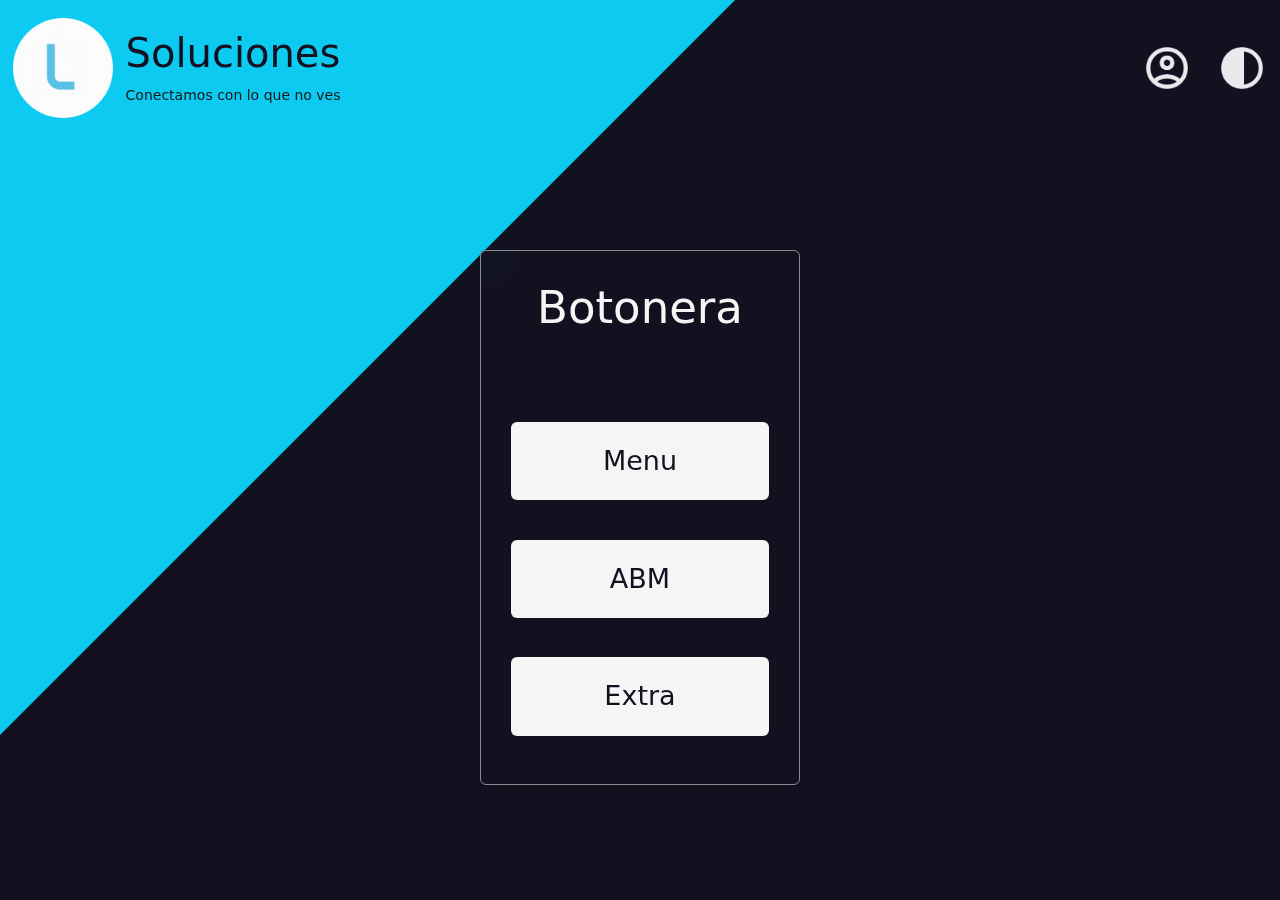
<file: index.html>
<!DOCTYPE html>
<html lang="en">
    <head>
        <meta charset="UTF-8" />
        <meta name="viewport" content="width=device-width, initial-scale=1.0" />
        <title>Lazarillo</title>
        <link href="https://cdn.jsdelivr.net/npm/bootstrap@5.3.3/dist/css/bootstrap.min.css" rel="stylesheet" integrity="sha384-QWTKZyjpPEjISv5WaRU9OFeRpok6YctnYmDr5pNlyT2bRjXh0JMhjY6hW+ALEwIH" crossorigin="anonymous" />
        <link rel="stylesheet" href="mainStyle.css" />
        <link rel="shortcut icon" href="bin/LazarilloIconBlack.png"/>
    </head>
    <body>
        <div class="detail"></div>
        <section class="header">
            <div class="header-title">
                <a>
                  <img id="theme-icon" src="bin/LazarilloIconWhite.png" class="rounded" alt="Lazarillo" height="100px" width="100px" />
                </a>
                <div class="title-divider">
                  <h3>Soluciones</h3>
                  <small>Conectamos con lo que no ves</small>
                </div>
            </div>
            <div class="items-header">
                <div class="options">
                    <div class="extra-options">
                        <img id="theme-profile" src="bin/perfil.png" alt="Perfil" height="50px" width="50px"/>
                    </div>
                    <div id="theme-toggle" class="extra-options" >
                        <img id="theme-contrast" src="bin/tema.png" alt="Contraste" height="50px" width="50px">
                    </div>
                </div>
            </div>
        </section>
        <section class="main">
            <div class="extra"></div>
            <div class=" botonera rounded">
                <div class="botonera-title rounded">
                    <h1>Botonera</h1>
                </div>
                <div class="botonera-content rounded">
                    <a class="botones rounded" href="MenuTables/tables.html">Menu</a>
                    <a class="botones rounded">ABM</a>
                    <a class="botones rounded">Extra</a>
                </div>
            </div>
            <div class="extra"></div>
        </section>
        <script src="mainScript.js"></script>
    </body>
</html>
</file>
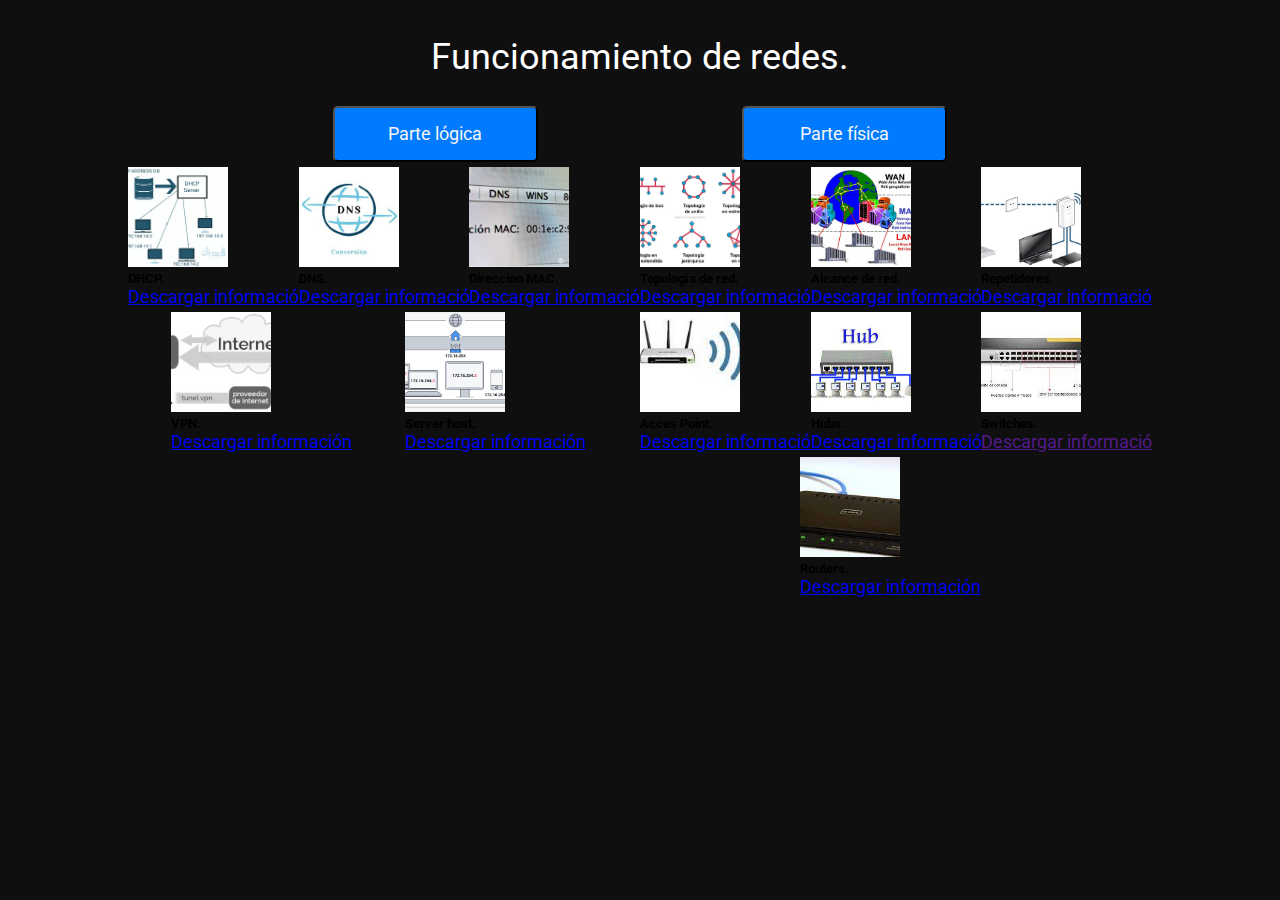
<file: html/index.html>
<!DOCTYPE html>
<html lang="en">
<head>
    <meta charset="UTF-8">
    <meta name="viewport" content="width=device-width, initial-scale=1.0">
    <title>Indice trabajo</title>
    <link href="https://cdn.jsdelivr.net/npm/bootstrap@5.0.2/dist/css/bootstrap.min.css" rel="stylesheet" integrity="sha384-EVSTQN3/azprG1Anm3QDgpJLIm9Nao0Yz1ztcQTwFspd3yD65VohhpuuCOmLASjC" crossorigin="anonymous">
    <link href="../css/style.css" rel="stylesheet">
</head>
<body>
    <div class="marcofather">
        <div class="title">
            Funcionamiento de redes.
        </div>
        <div class="rowcontainer">
            <button class="buttonbox" type="button" data-bs-toggle="collapse" data-bs-target="#softwareShow" aria-expanded="false" aria-controls="softwareShow" >Parte lógica</button>
            <button class="buttonbox" type="button" data-bs-toggle="collapse" data-bs-target="#hardwareShow" aria-expanded="false" aria-controls="hardwareShow">Parte física</button>
        </div>        
        <div class="boxCards">
            <!--
                Mostrar contenido sobre parte lógica de redes
            -->
            <div class="aboutusone">
                <div class="aboutustwo">
                    <div class="collapse" id="softwareShow">
                        <div id="dhcp" class="card cardOne" style="width: 12rem;">
                            <img src="../media/img/dhcpred.jpg" height="100px" width="100px" class="card-img-top"alt="">
                            <div class="card-body">
                                <h5 class="card-title">DHCP.</h5>
                                <p class="card-text">
                                <a href="../media/softwaredocs/dhcp.pdf">Descargar información</a>
                                </p>
                            </div>
                        </div>
                    </div>
                    <div class="collapse" id="softwareShow">
                        <div id="dns" class="card cardTwo" style="width: 12rem;">
                            <img src="../media/img/dnsred.jpg"  height="100px" width="100px" class="card-img-top"alt="">
                            <div class="card-body">
                                <h5 class="card-title">DNS.</h5>
                                <p class="card-text">
                                    <a href="../media/softwaredocs/dns.pdf"">Descargar información</a>
                                </p>
                            </div>
                        </div>
                    </div>
                    <div class="collapse" id="softwareShow">
                           <div id="mac" class="card cardThree" style="width: 12rem;">
                            <img src="../media/img/direccionmacred.jpg"  height="100px" width="100px" class="card-img-top"alt="">
                            <div class="card-body">
                                <h5 class="card-title">Direccion MAC.</h5>
                                <p class="card-text">
                                    <a href="../media/softwaredocs/mac.pdf"">Descargar información</a>
                                </p>
                            </div>
                        </div>
                    </div>
                </div>
                <div class="aboutustwo">
                    <div class="collapse" id="softwareShow">
                     <div id="vpn" class="card cardFour" style="width: 12rem;">
                        <img src="../media/img/vpnred.jpg"  height="100px" width="100px" class="card-img-top"alt="">
                        <div class="card-body">
                            <h5 class="card-title">VPN.</h5>
                            <p class="card-text">
                                <a href="../media/softwaredocs/vpn.pdf"">Descargar información</a>
                            </p>
                        </div>
                    </div>
                    </div>
                    <div class="collapse" id="softwareShow">
                        <div id="ip" class="card cardFive" style="width: 12rem;">
                            <img src="../media/img/direccionipred.webp"  height="100px" width="100px" class="card-img-top"alt="">
                            <div class="card-body">
                                <h5 class="card-title">Server host.</h5>
                                <p class="card-text">
                                    <a href="../media/softwaredocs/serverhost.pdf"">Descargar información</a>
                                </p>
                            </div>
                        </div>
                    </div>
                </div>    
            </div>
        <!--
            Mostrar contenido sobre parte fisica de redes
        -->
            <div class="aboutusone">
                <div class="aboutustwo">
                    <div class="collapse" id="hardwareShow">
                        <div id="topologiadered" class="card cardOne" style="width: 12rem;">
                            <img src="../media/img/Topologiared.webp"  height="100px" width="100px" class="card-img-top"alt="">
                            <div class="card-body">
                                <h5 class="card-title">Topología de red.</h5>
                                <p class="card-text">
                                    <a href="../media/hardwaredocs/topologiasdered.pdf">Descargar información</a>
                                </p>
                            </div>
                        </div>
                    </div>
                    <div class="collapse" id="hardwareShow">
                        <div id="alcancedered" class="card cardTwo" style="width: 12rem;">
                            <img src="../media/img/Alcancered.jpg"  height="100px" width="100px" class="card-img-top"alt="">
                            <div class="card-body">
                                <h5 class="card-title">Alcance de red.</h5>
                                <p class="card-text">
                                    <a href="../media/hardwaredocs/alcancesdered.pdf">Descargar información</a>
                                </p>
                            </div>
                        </div>
                    </div>
                    <div class="collapse" id="hardwareShow">
                           <div id="repetidor" class="card cardThree" style="width: 12rem;">
                            <img src="../media/img/Repetidorred.jpg"  height="100px" width="100px" class="card-img-top"alt="">
                            <div class="card-body">
                                <h5 class="card-title">Repetidores.</h5>
                                <p class="card-text">
                                    <a href="../media/hardwaredocs/repetidoresdered.pdf">Descargar información</a>
                                </p>
                            </div>
                        </div>
                    </div>
                </div>
                <div class="aboutustwo">
                    <div class="collapse" id="hardwareShow">
                     <div id="accespoint" class="card cardFour" style="width: 12rem;">
                        <img src="../media/img/accespointred.jfif"  height="100px" width="100px" class="card-img-top"alt="">
                        <div class="card-body">
                            <h5 class="card-title">Acces Point.</h5>
                            <p class="card-text">
                                <a href="../media/hardwaredocs/accespointdered.pdf">Descargar información</a>
                            </p>
                        </div>
                    </div>
                    </div>
                    <div class="collapse" id="hardwareShow">
                        <div id="hub" class="card cardFive" style="width: 12rem;">
                            <img src="../media/img/Hubred.jfif"  height="100px" width="100px" class="card-img-top"alt="">
                            <div class="card-body">
                                <h5 class="card-title">Hubs.</h5>
                                <p class="card-text">
                                    <a href="../media/hardwaredocs/hubdered.pdf">Descargar información</a>
                                </p>
                            </div>
                        </div>
                    </div>
                    <div class="collapse" id="hardwareShow">
                         <div id="switch" class="card cardSix" style="width: 12rem;">
                            <img src="../media/img/Switchred.jfif"  height="100px" width="100px" class="card-img-top"alt="">
                            <div class="card-body">
                                <h5 class="card-title">Switches.</h5>
                                <p class="card-text">
                                    <a href="../media/hardwaredocs/switchdered.pdf">
                                        <a href="">Descargar información</a>
                                    </a>
                                </p>
                            </div>
                        </div>
                    </div>
                </div>
                <div class="aboutustwo">
                    <div class="collapse" id="hardwareShow">
                        <div id="router" class="card cardSeven" style="width: 12rem;">
                            <img src="../media/img/Routerred.jfif"  height="100px" width="100px" class="card-img-top"alt="">
                            <div class="card-body">
                                <h5 class="card-title">Routers.</h5>
                                <p class="card-text">
                                    <a href="../media/hardwaredocs/routerdered.pdf">Descargar información</a>
                                </p>
                            </div>
                        </div>
                    </div>
                </div>
              </div>
   
        </div>
    </div>
    <script src="https://cdn.jsdelivr.net/npm/bootstrap@5.0.2/dist/js/bootstrap.bundle.min.js" integrity="sha384-MrcW6ZMFYlzcLA8Nl+NtUVF0sA7MsXsP1UyJoMp4YLEuNSfAP+JcXn/tWtIaxVXM" crossorigin="anonymous"></script>
</body>
</html>
</file>
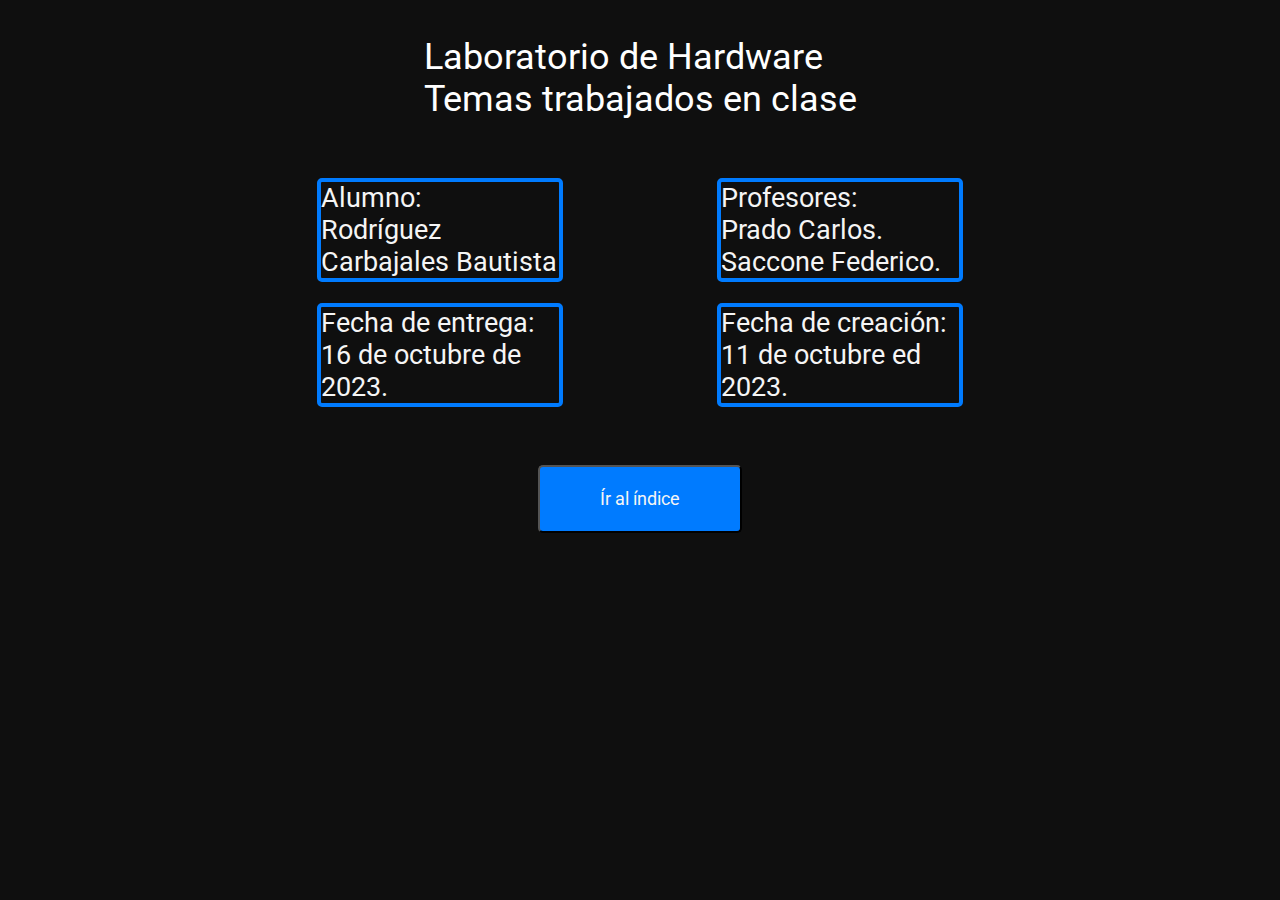
<file: main.html>
<!DOCTYPE html>
<html lang="en">
<head>
    <meta charset="UTF-8">
    <meta name="viewport" content="width=device-width, initial-scale=1.0">
    <title>Trabajo Laboratorio de Hardware</title>
    <link href="css/style.css" rel="stylesheet">
</head>
<body>
    <div class="marcofather">
        <div class="title">
            Laboratorio de Hardware<br>Temas trabajados en clase
        </div>
       
        <div class="infogridcontainer">
            <div class="selfcard student-area">
                <p>
                    Alumno: <br>
                    Rodríguez Carbajales Bautista
                </p>
            </div>
            <div class="selfcard professor-area">
                <p>
                    Profesores: <br>
                    Prado Carlos. <br>
                    Saccone Federico.
                </p>
            </div>
            <div class="selfcard entrega-area">
                <p>
                    Fecha de entrega: <br>
                    16 de octubre de 2023.
                </p>
            </div>
            <div class="selfcard creacion-area">
                <p>
                    Fecha de creación: <br>
                    11 de octubre ed 2023.
                </p>
            </div>
            
        </div>
        <div class="rowcontainer">
            <button class="buttonbox" type="button" onclick="location.href='html/index.html'">Ír al índice</button>  
        </div>
    </div>
    
 
</body>
</html>
</file>
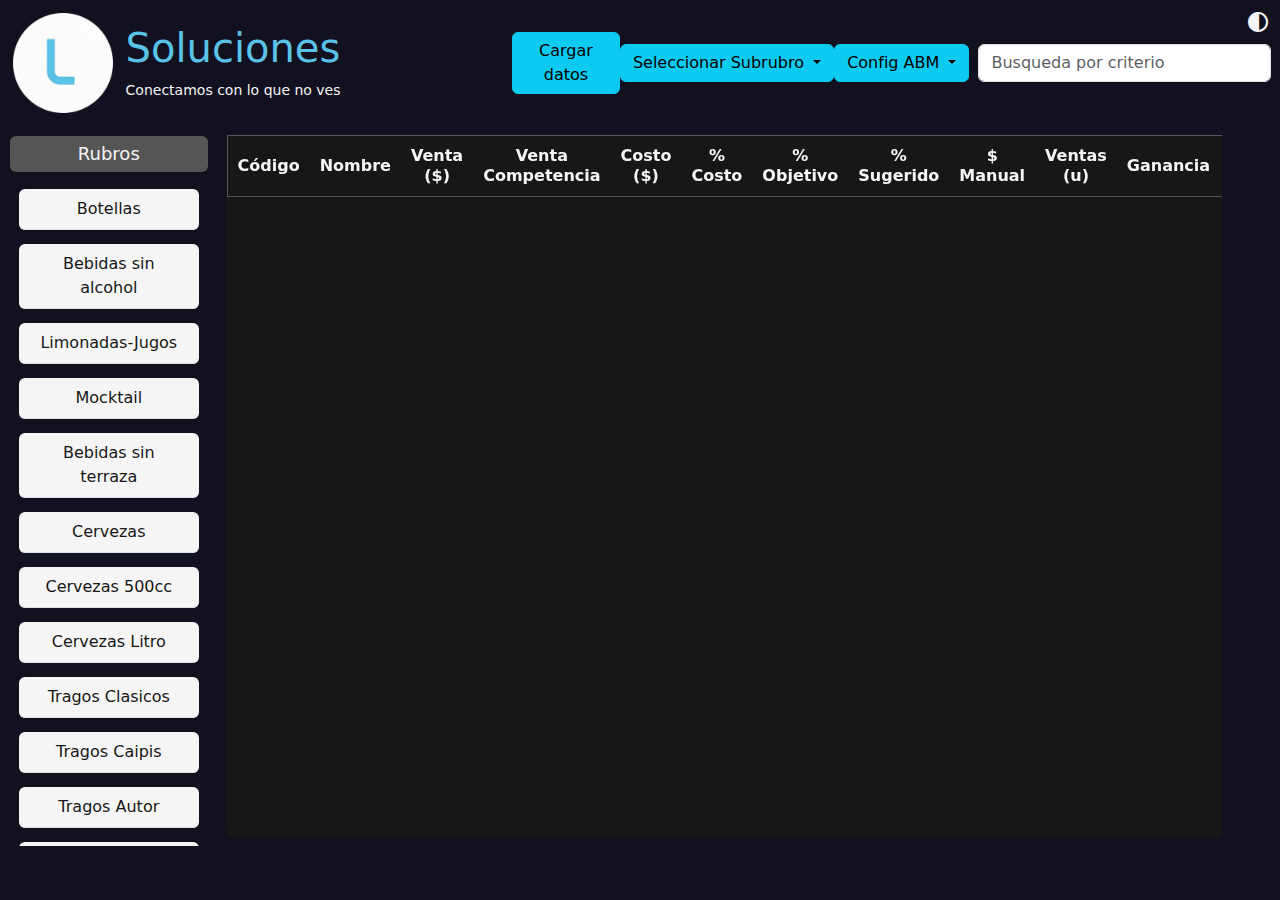
<file: MenuTables/tables.html>
<!DOCTYPE html>
<html lang="es">
  <head>
    <meta charset="UTF-8" />
    <meta name="viewport" content="width=device-width, initial-scale=1.0" />
    <title>Lazarillo</title>
    <link href="https://cdn.jsdelivr.net/npm/bootstrap@5.3.3/dist/css/bootstrap.min.css" rel="stylesheet" integrity="sha384-QWTKZyjpPEjISv5WaRU9OFeRpok6YctnYmDr5pNlyT2bRjXh0JMhjY6hW+ALEwIH" crossorigin="anonymous" />
    <link rel="stylesheet" href="tableStyle.css" />
    <link rel="shortcut icon" href="../bin/LazarilloIconBlack.png"/>
    <!--For embed Google icon code-->
    <link rel="stylesheet" href="https://fonts.googleapis.com/css2?family=Material+Symbols+Outlined:opsz,wght,FILL,GRAD@24,400,0,0&icon_names=contrast" />
  </head>

  <body>
    <button id="theme-toggle" class="theme-toggle">
      <span class="material-symbols-outlined button-toggle-mode" alt="Toggle Theme" height="30px" width="30px">
        contrast
      </span>
    </button>
    <!--Titulo,Filtros y Buscador-->
    <section class="header">
      <div class="title-header">
        <a href="../index.html">
          <img id="theme-icon" src="../bin/LazarilloIconWhite.png" class="rounded" alt="Lazarillo" height="100px" width="100px" />
        </a>
        <div class="title-divider">
          <h3>Soluciones</h3>
          <small>Conectamos con lo que no ves</small>
        </div>
      </div>
    
      <div class="items-header">
        <div class="dropdown-holder">
          <button class="btn btn-info" onclick="obtenerDatosMenu()">Cargar datos</button>
          <!--
          <div class="dropdown">
            <button class="btn btn-info dropdown-toggle" type="button" data-bs-toggle="dropdown" aria-expanded="false">
              Seleccionar Tabla
            </button>
            <ul class="dropdown-menu">
              <li onclick="obtenerDatosMenu()"><a class="dropdown-item" href="#">Menu</a></li>
              <li onclick="obtenerDatosFacturacionPorFecha()"><a class="dropdown-item" href="#">Facturación</a></li>
              <li onclick="obtenerDatosPedidosMostrador()"><a class="dropdown-item" href="#">Pedidos</a></li>
            </ul>
          </div>
          -->
          <div class="dropdown">
            <button class="btn btn-info dropdown-toggle" type="button" data-bs-toggle="dropdown" aria-expanded="false">
              Seleccionar Subrubro
            </button>
            <ul class="dropdown-menu">
              <li onclick="filtrarPorRubro('todos')"><a class="dropdown-item" href="#">Todos</a></li>
              <li onclick="filtrarPorRubro('Comida')"><a class="dropdown-item" href="#">Comida</a></li>
              <li onclick="filtrarPorRubro('Bebida')"><a class="dropdown-item" href="#">Bebida</a></li>
              <li onclick="filtrarPorRubro('Cocteleria')"><a class="dropdown-item" href="#">Coceteleria</a></li>
              <li onclick="filtrarPorRubro('Cafeteria')"><a class="dropdown-item" href="#">Cafeteria</a></li>
              <li onclick="filtrarPorRubro('Combos')"><a class="dropdown-item" href="#">Combos</a></li>
              <li onclick="filtrarPorRubro('Festejos')"><a class="dropdown-item" href="#">Festejos</a></li>
              <li onclick="filtrarPorRubro('Pasteleria')"><a class="dropdown-item" href="#">Pasteleria</a></li>
            </ul>
          </div>

          <div class="dropdown dropwdown-subrubros">
            <button class="btn btn-info dropdown-toggle" type="button" data-bs-toggle="dropdown" aria-expanded="false">
              Seleccionar Rubro
            </button>
            <ul id="subrubros-list" class="dropdown-menu">
              <li class="list-group-item btn btn-info rounded" data-rubro="Bebida">
                <a href="#botellas">Botellas</a>
              </li>
              <li class="list-group-item btn btn-info rounded" data-rubro="Bebida">
                <a href="#bebidas sin alcohol">Bebidas sin alcohol</a>
              </li>
              <li class="list-group-item btn btn-info rounded" data-rubro="Bebida">
                <a href="#limonadas-jugos">Limonadas-Jugos</a>
              </li>
              <li class="list-group-item btn btn-info rounded" data-rubro="Bebida">
                <a href="#mocktail">Mocktail</a>
              </li>
              <li class="list-group-item btn btn-info rounded" data-rubro="Bebida">
                <a href="#bebidas sin terraza">Bebidas sin terraza</a>
              </li>
              <li class="list-group-item btn btn-info rounded" data-rubro="Bebida">
                <a href="#cervezas">Cervezas</a>
              </li>
              <li class="list-group-item btn btn-info rounded" data-rubro="Cocteleria">
                <a href="#cervezas 500cc">Cervezas 500cc</a>
              </li>
              <li class="list-group-item btn btn-info rounded" data-rubro="Cocteleria">
                <a href="#cervezas litro">Cervezas Litro</a>
              </li>
              <li class="list-group-item btn btn-info rounded" data-rubro="Cocteleria">
                <a href="#tragos clasicos">Tragos Clasicos</a>
              </li>
              <li class="list-group-item btn btn-info rounded" data-rubro="Cocteleria">
                <a href="#tragos caipis">Tragos Caipis</a>
              </li>
              <li class="list-group-item btn btn-info rounded" data-rubro="Cocteleria">
                <a href="#tragos autor">Tragos Autor</a>
              </li>
              <li class="list-group-item btn btn-info rounded" data-rubro="Cocteleria">
                <a href="#tragos frozen">Tragos Frozen</a>
              </li>
              <li class="list-group-item btn btn-info rounded" data-rubro="Cocteleria">
                <a href="#tragos directos">Tragos Directos</a>
              </li>
              <li class="list-group-item btn btn-info rounded" data-rubro="Cocteleria">
                <a href="#tragos tematicos">Tragos Temáticos</a>
              </li>
              <li class="list-group-item btn btn-info rounded" data-rubro="Comida">
                <a href="hamburguesas simples">Hamburguesas Simples</a>
              </li>
              <li class="list-group-item btn btn-info rounded" data-rubro="Comida">
                <a href="#hamburguesas dobles">Hamburguesas Dobles</a>
              </li>
              <li class="list-group-item btn btn-info rounded" data-rubro="Comida">
                <a href="#hamburguesas premium">Hamburguesas premium</a>
              </li>
              <li class="list-group-item btn btn-info rounded" data-rubro="Comida">
                <a href="#sangucheria">Sangucheria</a>
              </li>
              <li class="list-group-item btn btn-info rounded" data-rubro="Comida">
                <a href="#sandwiches-burritos">Sandwiches-Burritos</a>
              </li>
              <li class="list-group-item btn btn-info rounded" data-rubro="Comida">
                <a href="#ensaladas-wrap">Ensaladas-Wrap</a>
              </li>
              <li class="list-group-item btn btn-info rounded" data-rubro="Comida">
                <a href="#finger foods">Finger Foods</a>
              </li>
              <li class="list-group-item btn btn-info rounded" data-rubro="Comida">
                <a href="#guarni platos S">Guarni Platos S</a>
              </li>
              <li class="list-group-item btn btn-info rounded" data-rubro="Comida">
                <a href="#guarni platos m">Guarni platos M</a>
              </li>
              <li class="list-group-item btn btn-info rounded" data-rubro="Comida">
                <a href="#guarniciones m">Guarniciones M</a>
              </li>
              <li class="list-group-item btn btn-info rounded" data-rubro="Comida">
                <a href="#guarniciones l">Guarniciones L</a>
              </li>
              <li class="list-group-item btn btn-info rounded" data-rubro="Cocteleria,Comida">
                <a href="#festejos">Festejos</a>
              </li> <!--Tiene más rubros-->
              <li class="list-group-item btn btn-info rounded" data-rubro="Comida,Bebida">
                <a href="#festejos fc">Festejos FC</a>
              </li>  <!--Tiene más rubros-->
              <li class="list-group-item btn btn-info rounded" data-rubro="Comida">
                <a href="#festejos tortas">Festejos Tortas</a>
              </li>
              <li class="list-group-item btn btn-info rounded" data-rubro="Cocteleria">
                <a href="#medidas">Medidas</a>
              </li>
              <li class="list-group-item btn btn-info rounded" data-rubro="Comida">
                <a href="#elaborados">Elaborados</a>
              </li>
              <li class="list-group-item btn btn-info rounded" data-rubro="Comida,Sinrubro">
                <a href="#marketplace">Marketplace</a>
              </li>
              <li class="list-group-item btn btn-info rounded" data-rubro="Combos,CombosResto,CombosMarketplace,Comida">
                <a href="#promociones rec">Promociones Rec</a>
              </li> <!--Tiene más rubros-->
              <li class="list-group-item btn btn-info rounded" data-rubro="Combos,Cafeteria,CombosResto,CombosDomicilio,,SinRubro,CombosMarketplace,CostoPromedio,SinPrecio,FechasEspeciales,SinprecioComida,SinprecioTragos,HappyHourCoctel,HappyHourBirratlon,HappyNight2x1,FestejoComida,FestejoBebida,FestejoVarios,CombosArtistas,FestejosFC,Festejos+12,FestejosInfantes">
                <a href="#promociones no-rec">Promociones No-rec</a>
              </li> <!--Tiene más rubros-->
              <li class="list-group-item btn btn-info rounded" data-rubro="Cocteleria,Comida,Bebida">
                <a href="#adicionales">Adicionales</a>
              </li> <!--Tiene más rubros-->
              <li class="list-group-item btn btn-info rounded" data-rubro="Comida">
                <a href="#para compartir">Para compartir</a>
              </li>
              <li class="list-group-item btn btn-info rounded" data-rubro="Comida">
                <a href="#al plato">Al plato</a>
              </li>
              <li class="list-group-item btn btn-info rounded" data-rubro="Comida,Bebida">
                <a href="#kids mediodia">Kids Mediodia</a>
              </li> <!--Tiene más rubros-->
              <li class="list-group-item btn btn-info rounded" data-rubro="Comida">
                <a href="menu personal">Menu Personal</a>
              </li>
              <li class="list-group-item btn btn-info rounded" data-rubro="Cafeteria,Comida,Bebida">
                <a href="#para llevar">Para llevar</a>
              </li> <!--Tiene más rubros-->
              <li class="list-group-item btn btn-info rounded" data-rubro="Todos">
                <a href="#kiosco">Kiosco</a>
              </li> <!--Producto desconocido ?-->
              <li class="list-group-item btn btn-info rounded" data-rubro="Comida">
                <a href="#postres">Postres</a>
              </li>
              <li class="list-group-item btn btn-info rounded" data-rubro="Comida,Pasteleria">
                <a href="#pasteleria">Pasteleria</a>
              </li> <!--Tiene más rubros-->
              <li class="list-group-item btn btn-info rounded" data-rubro="Cafeteria,Bebida">
                <a href="#cafeteria cold">Cafeteria Cold</a>
              </li>
              <li class="list-group-item btn btn-info rounded" data-rubro="Cafeteria">
                <a href="#cafeteria hot">Cafeteria Hot</a>
              </li>
              <li class="list-group-item btn btn-info rounded" data-rubro="Cafeteria">
                <a href="#cafeteria hot take">Cafeteria Hot Take</a>
              </li>
              <li class="list-group-item btn btn-info rounded" data-rubro="Cafeteria,Bebida">
                <a href="#cafeteria especiales">Cafeteria Especiales</a>
              </li>
              <li class="list-group-item btn btn-info rounded" data-rubro="Cafeteria,Comida,Pasteleria">
                <a href="#adicional cafeteria">Adicional Cafeteria</a>
              </li>
              <li class="list-group-item btn btn-info rounded" data-rubro="Comida">
                <a href="#adicional salsa">Adicional Salsa</a>
              </li>
              <li class="list-group-item btn btn-info rounded" data-rubro="Bebida,Comida,Coteleria,Cafeteria,SinprecioComida">
                <a href="#sin precio">Sin Precio</a>
              </li>
              <li class="list-group-item btn btn-info rounded" data-rubro="Cafeteria,Comida">
                <a href="#sin precio c">Sin Precio C</a>
              </li>
              <li class="list-group-item btn btn-info rounded" data-rubro="Cafeteria,Bebida,SinprecioPostre">
                <a href="#sin precio p">Sin Precio P</a>
              </li>
              <li class="list-group-item btn btn-info rounded" data-rubro="Pasteleria">
                <a href="sin precio m">Sin Precio M</a>
              </li>
              <li class="list-group-item btn btn-info rounded" data-rubro="Bebida">
                <a href="#merchandasing">Merchandansing</a>
              </li>
              <li class="list-group-item btn btn-info rounded" data-rubro="Pasteleria,Comida">
                <a href="#panaderia">Panaderia</a>
              </li>  
            </ul>          
        </div>

        <div class="dropdown">
          <button class="btn btn-info dropdown-toggle" type="button" data-bs-toggle="dropdown" aria-expanded="false">
            Config ABM
          </button>
          <ul class="dropdown-menu">
            <li class="list-group-item btn btn-info rounded">
              <a href="php/listado-agrupaciones.php" class="dropdown-item">Crear agrup.</a>
            </li>
            <li class="list-group-item btn btn-info rounded">
              <a href="php/asignar-agrupaciones.php" class="dropdown-item">Asignar agrup.</a>
            </li>
          </ul>
        </div>
        
        </div>
        <input class="form-control" type="text" placeholder="Busqueda por criterio" data-search />
      </div>
    </section>

    <!--Listado de opciones y Tabla-->
    <div class="father">  
      <section class="categorias">
        <h5 class="subrubros-title rounded">Rubros</h5>  
        <ul id="subrubros-list" class="list-group list-group-flush">
          <li class="list-group-item btn btn-info rounded" data-rubro="Bebida">
            <a href="#botellas">Botellas</a>
          </li>
          <li class="list-group-item btn btn-info rounded" data-rubro="Bebida">
            <a href="#bebidas sin alcohol">Bebidas sin alcohol</a>
          </li>
          <li class="list-group-item btn btn-info rounded" data-rubro="Bebida">
            <a href="#limonadas-jugos">Limonadas-Jugos</a>
          </li>
          <li class="list-group-item btn btn-info rounded" data-rubro="Bebida">
            <a href="#mocktail">Mocktail</a>
          </li>
          <li class="list-group-item btn btn-info rounded" data-rubro="Bebida">
            <a href="#bebidas sin terraza">Bebidas sin terraza</a>
          </li>
          <li class="list-group-item btn btn-info rounded" data-rubro="Bebida">
            <a href="#cervezas">Cervezas</a>
          </li>
          <li class="list-group-item btn btn-info rounded" data-rubro="Cocteleria">
            <a href="#cervezas 500cc">Cervezas 500cc</a>
          </li>
          <li class="list-group-item btn btn-info rounded" data-rubro="Cocteleria">
            <a href="#cervezas litro">Cervezas Litro</a>
          </li>
          <li class="list-group-item btn btn-info rounded" data-rubro="Cocteleria">
            <a href="#tragos clasicos">Tragos Clasicos</a>
          </li>
          <li class="list-group-item btn btn-info rounded" data-rubro="Cocteleria">
            <a href="#tragos caipis">Tragos Caipis</a>
          </li>
          <li class="list-group-item btn btn-info rounded" data-rubro="Cocteleria">
            <a href="#tragos autor">Tragos Autor</a>
          </li>
          <li class="list-group-item btn btn-info rounded" data-rubro="Cocteleria">
            <a href="#tragos frozen">Tragos Frozen</a>
          </li>
          <li class="list-group-item btn btn-info rounded" data-rubro="Cocteleria">
            <a href="#tragos directos">Tragos Directos</a>
          </li>
          <li class="list-group-item btn btn-info rounded" data-rubro="Cocteleria">
            <a href="#tragos tematicos">Tragos Temáticos</a>
          </li>
          <li class="list-group-item btn btn-info rounded" data-rubro="Comida">
            <a href="hamburguesas simples">Hamburguesas Simples</a>
          </li>
          <li class="list-group-item btn btn-info rounded" data-rubro="Comida">
            <a href="#hamburguesas dobles">Hamburguesas Dobles</a>
          </li>
          <li class="list-group-item btn btn-info rounded" data-rubro="Comida">
            <a href="#hamburguesas premium">Hamburguesas premium</a>
          </li>
          <li class="list-group-item btn btn-info rounded" data-rubro="Comida">
            <a href="#sangucheria">Sangucheria</a>
          </li>
          <li class="list-group-item btn btn-info rounded" data-rubro="Comida">
            <a href="#sandwiches-burritos">Sandwiches-Burritos</a>
          </li>
          <li class="list-group-item btn btn-info rounded" data-rubro="Comida">
            <a href="#ensaladas-wrap">Ensaladas-Wrap</a>
          </li>
          <li class="list-group-item btn btn-info rounded" data-rubro="Comida">
            <a href="#finger foods">Finger Foods</a>
          </li>
          <li class="list-group-item btn btn-info rounded" data-rubro="Comida">
            <a href="#guarni platos S">Guarni Platos S</a>
          </li>
          <li class="list-group-item btn btn-info rounded" data-rubro="Comida">
            <a href="#guarni platos m">Guarni platos M</a>
          </li>
          <li class="list-group-item btn btn-info rounded" data-rubro="Comida">
            <a href="#guarniciones m">Guarniciones M</a>
          </li>
          <li class="list-group-item btn btn-info rounded" data-rubro="Comida">
            <a href="#guarniciones l">Guarniciones L</a>
          </li>
          <li class="list-group-item btn btn-info rounded" data-rubro="Cocteleria,Comida">
            <a href="#festejos">Festejos</a>
          </li> <!--Tiene más rubros-->
          <li class="list-group-item btn btn-info rounded" data-rubro="Comida,Bebida">
            <a href="#festejos fc">Festejos FC</a>
          </li>  <!--Tiene más rubros-->
          <li class="list-group-item btn btn-info rounded" data-rubro="Comida">
            <a href="#festejos tortas">Festejos Tortas</a>
          </li>
          <li class="list-group-item btn btn-info rounded" data-rubro="Cocteleria">
            <a href="#medidas">Medidas</a>
          </li>
          <li class="list-group-item btn btn-info rounded" data-rubro="Comida">
            <a href="#elaborados">Elaborados</a>
          </li>
          <li class="list-group-item btn btn-info rounded" data-rubro="Comida,Sinrubro">
            <a href="#marketplace">Marketplace</a>
          </li>
          <li class="list-group-item btn btn-info rounded" data-rubro="Combos,CombosResto,CombosMarketplace,Comida">
            <a href="#promociones rec">Promociones Rec</a>
          </li> <!--Tiene más rubros-->
          <li class="list-group-item btn btn-info rounded" data-rubro="Combos,Cafeteria,CombosResto,CombosDomicilio,,SinRubro,CombosMarketplace,CostoPromedio,SinPrecio,FechasEspeciales,SinprecioComida,SinprecioTragos,HappyHourCoctel,HappyHourBirratlon,HappyNight2x1,FestejoComida,FestejoBebida,FestejoVarios,CombosArtistas,FestejosFC,Festejos+12,FestejosInfantes">
            <a href="#promociones no-rec">Promociones No-rec</a>
          </li> <!--Tiene más rubros-->
          <li class="list-group-item btn btn-info rounded" data-rubro="Cocteleria,Comida,Bebida">
            <a href="#adicionales">Adicionales</a>
          </li> <!--Tiene más rubros-->
          <li class="list-group-item btn btn-info rounded" data-rubro="Comida">
            <a href="#para compartir">Para compartir</a>
          </li>
          <li class="list-group-item btn btn-info rounded" data-rubro="Comida">
            <a href="#al plato">Al plato</a>
          </li>
          <li class="list-group-item btn btn-info rounded" data-rubro="Comida,Bebida">
            <a href="#kids mediodia">Kids Mediodia</a>
          </li> <!--Tiene más rubros-->
          <li class="list-group-item btn btn-info rounded" data-rubro="Comida">
            <a href="menu personal">Menu Personal</a>
          </li>
          <li class="list-group-item btn btn-info rounded" data-rubro="Cafeteria,Comida,Bebida">
            <a href="#para llevar">Para llevar</a>
          </li> <!--Tiene más rubros-->
          <li class="list-group-item btn btn-info rounded" data-rubro="Todos">
            <a href="#kiosco">Kiosco</a>
          </li> <!--Producto desconocido ?-->
          <li class="list-group-item btn btn-info rounded" data-rubro="Comida">
            <a href="#postres">Postres</a>
          </li>
          <li class="list-group-item btn btn-info rounded" data-rubro="Comida,Pasteleria">
            <a href="#pasteleria">Pasteleria</a>
          </li> <!--Tiene más rubros-->
          <li class="list-group-item btn btn-info rounded" data-rubro="Cafeteria,Bebida">
            <a href="#cafeteria cold">Cafeteria Cold</a>
          </li>
          <li class="list-group-item btn btn-info rounded" data-rubro="Cafeteria">
            <a href="#cafeteria hot">Cafeteria Hot</a>
          </li>
          <li class="list-group-item btn btn-info rounded" data-rubro="Cafeteria">
            <a href="#cafeteria hot take">Cafeteria Hot Take</a>
          </li>
          <li class="list-group-item btn btn-info rounded" data-rubro="Cafeteria,Bebida">
            <a href="#cafeteria especiales">Cafeteria Especiales</a>
          </li>
          <li class="list-group-item btn btn-info rounded" data-rubro="Cafeteria,Comida,Pasteleria">
            <a href="#adicional cafeteria">Adicional Cafeteria</a>
          </li>
          <li class="list-group-item btn btn-info rounded" data-rubro="Comida">
            <a href="#adicional salsa">Adicional Salsa</a>
          </li>
          <li class="list-group-item btn btn-info rounded" data-rubro="Bebida,Comida,Coteleria,Cafeteria,SinprecioComida">
            <a href="#sin precio">Sin Precio</a>
          </li>
          <li class="list-group-item btn btn-info rounded" data-rubro="Cafeteria,Comida">
            <a href="#sin precio c">Sin Precio C</a>
          </li>
          <li class="list-group-item btn btn-info rounded" data-rubro="Cafeteria,Bebida,SinprecioPostre">
            <a href="#sin precio p">Sin Precio P</a>
          </li>
          <li class="list-group-item btn btn-info rounded" data-rubro="Pasteleria">
            <a href="sin precio m">Sin Precio M</a>
          </li>
          <li class="list-group-item btn btn-info rounded" data-rubro="Bebida">
            <a href="#merchandasing">Merchandansing</a>
          </li>
          <li class="list-group-item btn btn-info rounded" data-rubro="Pasteleria,Comida">
            <a href="#panaderia">Panaderia</a>
          </li>
        </ul>
      </section> 

      <div class="table-holder">
        <table class="contenido rounded" id="tabla">
          <thead>
            <tr>
              <th>Código</th>
              <th>Nombre</th>
              <th>Venta ($)</th>
              <th>Venta Competencia</th>
              <th>Costo ($)</th>
              <th>% Costo</th>
              <th>% Objetivo</th>
              <th>% Sugerido</th>
              <th>$ Manual</th>
              <th>Ventas (u)</th>
              <th>Ganancia</th>
              <th>Lista ($)</th>
              <th>10% Off</th>
              <th>20% Off</th>
              <th>2x1</th>
            </tr>
          </thead>
          <tbody id="tabla-body">
            <!-- Las filas se generarán dinámicamente aquí -->
          </tbody>
      </table>

      </div>
      
    </div>

    <script src="tableScript.js"></script>
    <script src="https://cdn.jsdelivr.net/npm/bootstrap@5.3.3/dist/js/bootstrap.bundle.min.js" integrity="sha384-YvpcrYf0tY3lHB60NNkmXc5s9fDVZLESaAA55NDzOxhy9GkcIdslK1eN7N6jIeHz" crossorigin="anonymous"></script>
  </body>
</html>
</file>
<file: mainStyle.css>
* {
    margin: 0px;
    padding: 0px;
    z-index: 100;
}
  
:root{
    --base-color: #12111F;
    --base-variant:#171717;
    --text-color: #171717;
    --secondary-text: #5AC2E7;
    --primary-color: #0DCAF0;
    --accent-color: #555555;
    --items-color:  #F5F5F5;
    --subrubros-color: #0DCAF0;
}
  
.light-mode{
    --base-color: #E7EEF0;
    --base-variant: #f5f5f5ec;
    --text-color: #F5F5F5;
    --secondary-text: #5AC2E7;
    --primary-color: #0DCAF0;
    --accent-color: #12111F;
    --items-color: #12111F;
    --subrubros-color: #171717;
}

body{
    background-color: var(--base-color);
    color: var(--text-color);
    width: 100vw;
    height: 100vh;
    z-index: 0;
    display: flex;
    flex-direction: column;
    align-items: flex-start;
    justify-content: flex-start;
}

.detail{
    position: fixed;
    top: -110vh;
    left: -80vh;
    width: 100vw;
    height: 200vh;
    background: var(--primary-color);
    transform: rotate(45deg);
}

.header {
    width: 100%;
    height: 15%;
    display: flex;
    flex-direction: row;
    align-items: center;
    justify-content: space-between;
}
  
.header-title {
    height: 100%;
    display: flex;
    flex-direction: row;
    align-items: center;
    justify-content: flex-start;
    color: var(--base-color);
}

.title-divider {
    display: flex;
    flex-direction: column;
    justify-content: flex-start;
    align-items: flex-start;
    padding: 0px;
}

.header-title a{
    margin: 1vw;
    border: 0px;
}

.items-header {
    display: flex;
    flex-direction: row;
    align-items: center;
    justify-content: flex-end;
    width: 60%;
    height: 100%;
}

.options{
    display: flex;
    flex-direction: row;
    align-items: center;
    justify-content: flex-end;
    height: 100%;
    width: 40%;
}

.options div{
    margin: 1vw;
    border: 0px;
}


.main{
    width: 100%;
    height: 85%;
    display: flex;
    flex-direction: row;
    align-items: center;
    justify-content: space-evenly;
}

.botonera{
    height: 70%;
    width: 25%;
    display: flex;
    flex-direction: column;
    align-items: center;
    justify-content: space-between;
    background: transparent;
    backdrop-filter: blur(20px);
    border: 1px solid rgba(255,255,255,.5);
}
.botonera-title{
    margin: 1vh;
    height: 20%;
    width: 90%;
    display: flex;
    flex-direction: row;
    align-items: center;
    justify-content: center;
    color: var(--items-color);
    
}

.botonera-title h1{
    font-size: 5vh;
}
.botonera-content{
    height: 75%;
    width: 90%;
    margin: 1vh;
    display: flex;
    flex-direction: column;
    align-items: center;
    justify-content: space-evenly;
    
}

.botones{
    width: 90%;
    height: 20%;
    display: flex;
    flex-direction: row;
    align-items: center;
    justify-content: center;
    font-size: 3vh;
    text-decoration: none;
    background: var(--items-color);
    color: var(--base-color);
}
.botones:hover{
    background: transparent;
    border: 1px solid rgba(255,255,255,.5);
    color: var(--items-color);
    
}
  
h3 {
    font-size: 40px;
  }
  
  
  small {
    color: var(--text-color);
}
</file>
<file: css/style.css>
@import url('https://fonts.googleapis.com/css2?family=Roboto&display=swap');
*{
    margin: 0px;
    padding: 0px;
    font-family: 'Roboto', sans-serif;
    overflow: hidden;
}

body{
    background: #0F0F0F;
    display: flex;
    flex-direction: row;
    justify-content: center;
}

a{
    font-size: 2vh;
}

.marcofather{
    position: absolute;
    width: 80%;
    height: 100%;
    display: flex;
    flex-direction: column;
    justify-content: flex-start;
    align-items: center;
}

.title{
    margin-top:3.5%;
    color:white;
    font-size: 4vh;
    overflow: hidden;
    display: flex;
    flex-direction: column;
    align-items: center;
}

.fatherShow{
    display: flex;
    flex-direction: column;
    height: max-content;
    width: 100%;
}

.rowcontainer{
    display: flex;
    flex-direction: row;
    align-items: center;
    justify-content: space-evenly;
    margin-top: 3.5%;
    width: 100%;
    height: 7.5%;
}

.boxCards{
    position: relative;
    display:inline-flex;
    height: 100%;
    width: 100%;
}

.aboutusone {  
    width: 100%;
    display:flex;
    flex-direction: column;
    justify-content: flex-start;
}

.aboutustwo{
    margin-top: 1%;
    width:100%;
    display: flex;
    flex-direction: row;
    justify-content: space-evenly;
}

img{
    
    object-fit: cover;
}

.infogridcontainer{
    margin-top: 3.5%;
    width: 75%;
    display: grid; 
    grid-auto-columns: 1fr; 
    grid-template-columns: 0.4fr 1.6fr 1fr 1.6fr 0.4fr; 
    grid-template-rows: 0.4fr 1.9fr 0.4fr 1.9fr 0.4fr; 
    gap: 0px 0px; 
    grid-template-areas: 
        ". . . . ."
        ". student-area . professor-area ."
        ". . . . ."
        ". entrega-area . creacion-area ."
        ". . . . ."; 
}
.student-area { grid-area: student-area; }
.professor-area { grid-area: professor-area; }
.entrega-area { grid-area: entrega-area; }
.creacion-area { grid-area: creacion-area; }

.selfcard{
    border: .5vh solid #007BFF;
    border-radius: 5px;
    overflow: hidden;
    font-size: 3vh;
    color: whitesmoke;
    
}

.buttonbox{
    border-radius: 5px;
    background: #007BFF;
    color: whitesmoke;
    height: 100%;
    width: 20%;
    font-size: 2vh;
    overflow: hidden;
    display: flex;
    justify-content: center;
    align-items: center;
}

.buttonbox:hover{
    background-color: #005FFF;
}
</file>
<file: MenuTables/tableStyle.css>
/* !Global Styles */
* {
  margin: 0px;
  padding: 0px;
}

:root{
  --base-color: #12111F;
  --base-variant:#171717;
  --text-color: #F5F5F5;
  --secondary-text: #5AC2E7;
  --primary-color: #0DCAF0;
  --accent-color: #555555;
  --items-color:  #F5F5F5;
  --subrubros-color: #0DCAF0;
}

.light-mode{
  --base-color: #E7EEF0;
  --base-variant: #f5f5f5ec;
  --text-color: #171717;
  --secondary-text: #5AC2E7;
  --primary-color: #0DCAF0;
  --accent-color: #12111F;
  --items-color: #f5f5f5;
  --subrubros-color: #171717;
}

.button-toggle-mode{
  color: var(--text-color);
}

#theme-toggle {
  position: absolute;
  top: 10px;
  right: 10px;
  background-color: transparent;
  border: none;
  cursor: pointer;
}



body {
  width: 100%;
  height: 100vh;
  display: flex;
  flex-direction: column;
  align-items: center;
  justify-content: flex-start;
  background: var(--base-color);
  color: whitesmoke;
}

/* !Header Styles */


.header {
  width: 100%;
  height: 15%;
  display: flex;
  flex-direction: row;
  align-items: center;
  justify-content: space-between;
  background: var(--base-color);
}

.items-header {
  display: flex;
  flex-direction: row;
  align-items: center;
  justify-content: space-evenly;
  width: 60%;
  height: 100%;
}

.dropdown-holder{
  width: 80%;
  display: flex;
  flex-direction: row;
  align-items: center;
  justify-content: space-evenly;
}

.dropwdown-subrubros{
  display: none;
}

.title-header {
  height: 100%;
  display: flex;
  flex-direction: row;
  align-items: center;
  justify-content: flex-start;
  color: var(--secondary-text);
}

.title-divider {
  display: flex;
  flex-direction: column;
  justify-content: flex-start;
  align-items: flex-start;
  padding: 0px;
}

.title-header a{
  margin: 1vw;
  border: 0px;
  background: var(--base-color);
}

.title-header a {
  margin: 1vw;
}

.header input {
  margin: 1vh;
  width: 50%;
}

/* !Typography */
h3 {
  font-size: 40px;
}

h5 {
  line-height: 100%;
  font-size: 4vh;
}

small {
  color: var(--text-color);
}

/* !Form Styles */
.form-select {
  width: min-content;
  margin-top: 15px;
  line-height: 100%;
}

input[type="number"] {
  width: 100%;
  padding: 5px;
  border: 1px solid var(--base-variant);
}

form {
  background: var(--base-variant);
  height: 90%;
  width: 60%;
  padding: 2vh;
}

.input-holder {
  display: flex;
  flex-direction: row;
  align-items: flex-start;
  justify-content: center;
  width: 100%;
  height: 100%;
}

.row {
  margin-top: 2vh;
}

/* !Layout Styles */
.father {
  height: 100%;
  width: 100%;
  display: flex;
  flex-direction: row;
  align-items: flex-start;
  justify-content: flex-start;
  background: var(--base-color);
}

.categorias {
  max-height: 80vh;
  width: 17%;
  overflow-y: auto;
  padding: 10px;
  display: flex;
  flex-direction: column;
  align-items: center;
  justify-content: flex-start;
  background: var(--base-color);
  scrollbar-width: none;
  -ms-overflow-style: none;
}

.categorias::-webkit-scrollbar {
  width: 0;
  height: 0;
}

.father .categorias a {
  width: 100%;
  text-decoration: none;
  color: #171717;
}

.subrubros-title {
  position: sticky;
  top: -10px;
  z-index: 10;
  width: 100%;
  font-size: 5vh;
  background: var(--accent-color);
  padding: 1vh;
  line-height: 100%;
  text-align: center;
}

.list-group-item {
  margin-bottom: 5px;
  cursor: pointer;
  background: var(--items-color);
}

ul {
  width: 100%;
}

li {
  margin: 1vh;
  list-style: none;
}

/* !Table Styles */

.contenido {
  height: 100%;
  width: 100%;
  background: var(--base-variant);
  color: var(--text-color);
  border-collapse: collapse;
}

.table-holder {
    height: 80vh;
    width: 78.5%;
    padding: 1vh;
    overflow-y: auto; /* Asegura el desplazamiento vertical */
    scrollbar-width: none;
    -ms-overflow-style: none;
    scroll-behavior: smooth;
}

.table-holder::-webkit-scrollbar {
  width: 0;
  height: 0;
}

.subrubro-header{
  text-align: left;
  line-height: 2.5vh;
  font-size: 2VH;
  /*border: 1px solid var(--accent-color);*/
  color: var(--subrubros-color);
}


th[id]{
  scroll-margin-top: 10vh;
}

thead {
  position: sticky;
  top: -10px;
  background-color: var(--base-variant);
  z-index: 10; /* Asegura que el encabezado esté por encima de las filas de la tabla */
  border: 1px solid var(--accent-color); /* Asegura que el borde inferior se mantenga visible */
}


th, td {
  padding: 10px;
  text-align: center;
  line-height: 20px;
}


@media (max-width: 2500px){
  .subrubros-title{
    font-size: 2vh;
  }
}
/* Responsive Styles */
@media (max-width: 1200px) {

  .father{
    width: 100%;
  }

  .categorias{
    width: 25%;
  }
  
  .header{
    display: flex;
    flex-direction: column;
    align-items: center;
    justify-content: flex-start;
    height: 35vh;
  }
  .items-header{
    display: flex;
    flex-direction: column;
    align-items: center;
    justify-content: space-evenly;
  }
  
  .dropdown-holder{
    width: 40%;
    display: flex;
    flex-direction: row;
    align-items: flex-start;
    justify-content: space-around;
  }

  .items-header {
    width: 100%;
  }

  .form-control{
    width: 100px;
  }

  .header input {
    width: 60%;
  }

  .table-holder {
    width: 75%;
  }


  /*
  .items-header,input{
    position: absolute;
  }
  */
}

@media (max-width: 992px) {

  .dropwdown-subrubros{
    display: block;
  }
  .dropdown-holder{
    width: 100%;
    display: flex;
    flex-direction: row;
    align-items: center;
    justify-content: space-evenly;
  }

  .categorias{
    display: none;
  }

  .header input {
    width: 80%;
  }

  .table-holder {
    display: flex;
    flex-direction: row;
    align-items: center;
  
    width: 98.9%;
  }
}

@media (max-width: 768px) {

  .categorias {
    display: none;
  }

  .header input {
    width: 90%;
  }

  .table-holder {
    width: 100%;
  }

  .categorias {
    width: 100%;
    flex-direction: row;
    overflow-x: auto;
  }
}

@media (max-width: 600px) {
  .header{
    display: flex;
    flex-direction: column;
    align-items: flex-start;
    justify-content: space-evenly;
  }
  .items-header{
    display: flex;
    flex-direction: column;
    align-items: flex-start;
    justify-content: space-evenly;
  }
  .dropdown-holder{
    margin-left: 3vw;
    height: 15vh;
    display: flex;
    flex-direction: column;
    align-items: flex-start;
    justify-content: space-evenly;
  }
  .form-control{
    height: 5vh;
    margin-left: 3vw;
  }
  .title-header {
    font-size: 2vh;
  }

  .subrubros-title {
    font-size: 4vh;
  }

  .categorias {
    flex-direction: column;
    width: 100%;
  }
}
</file>
